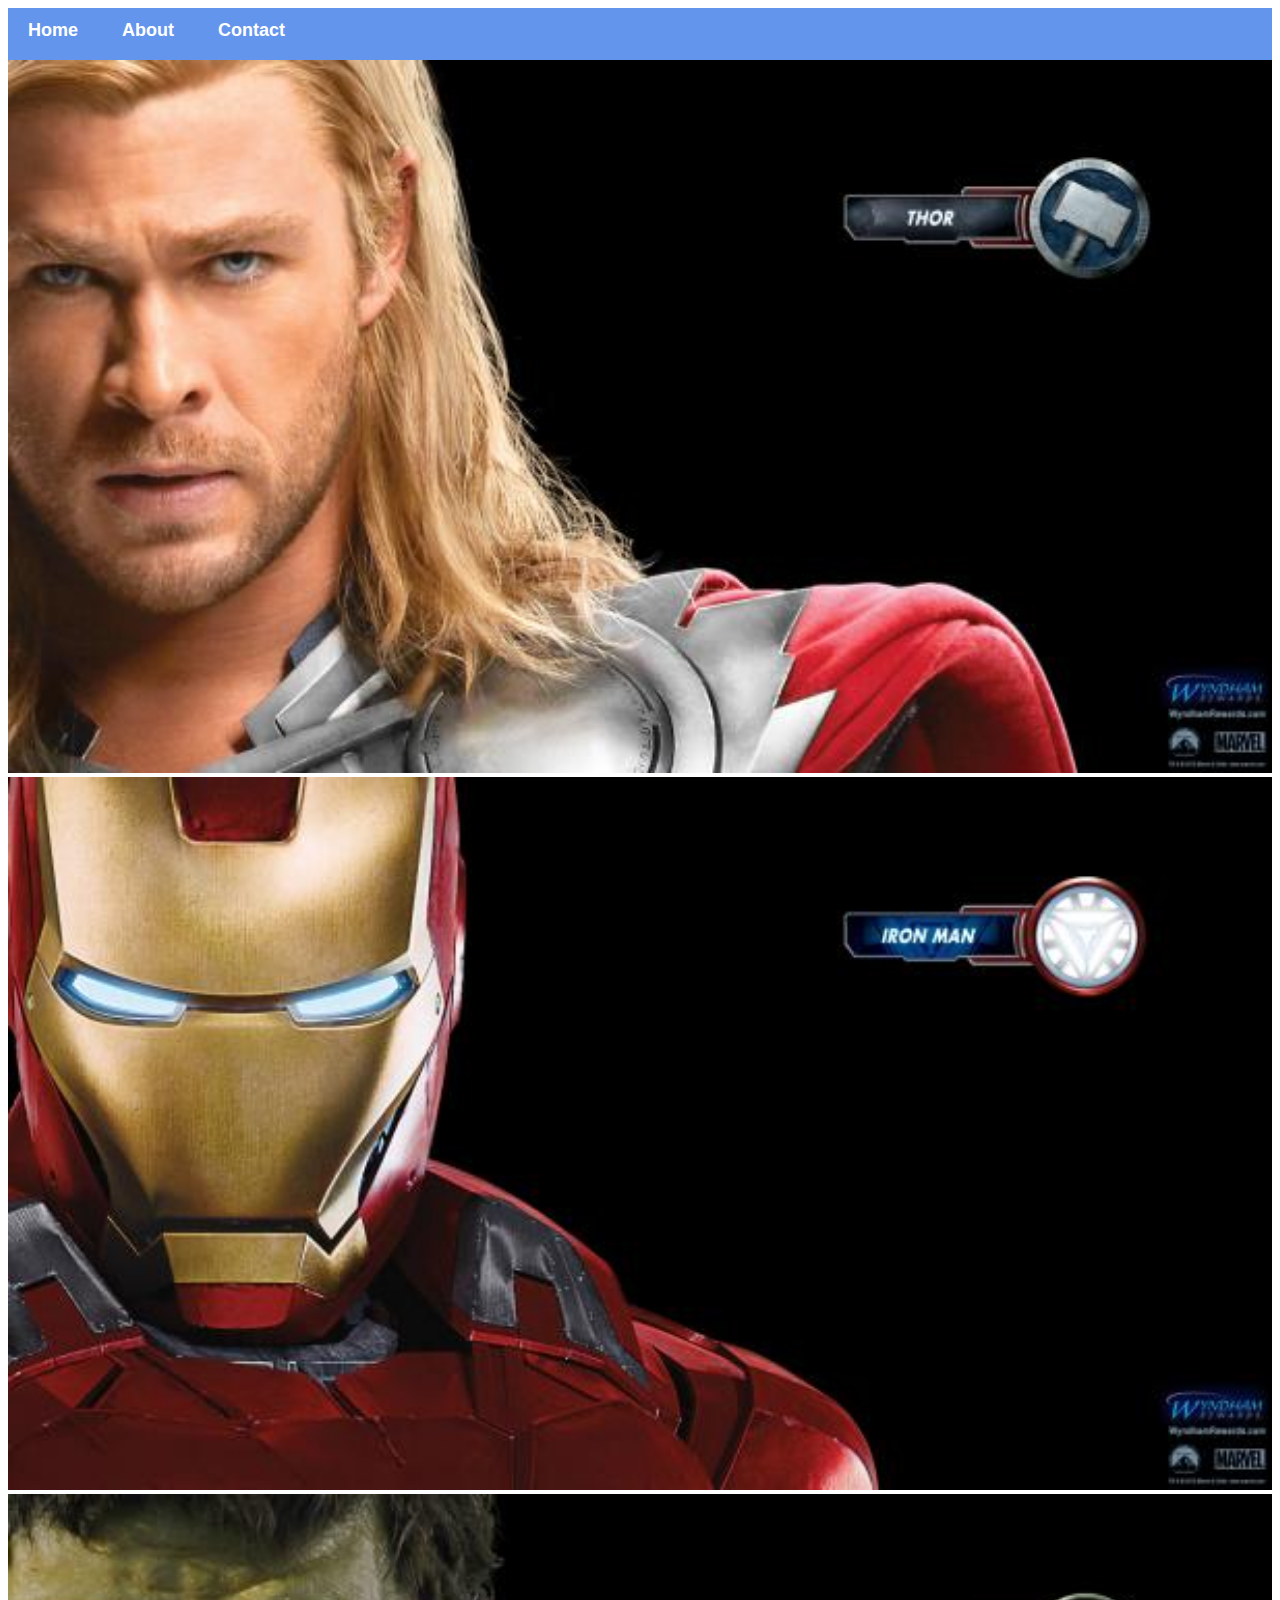
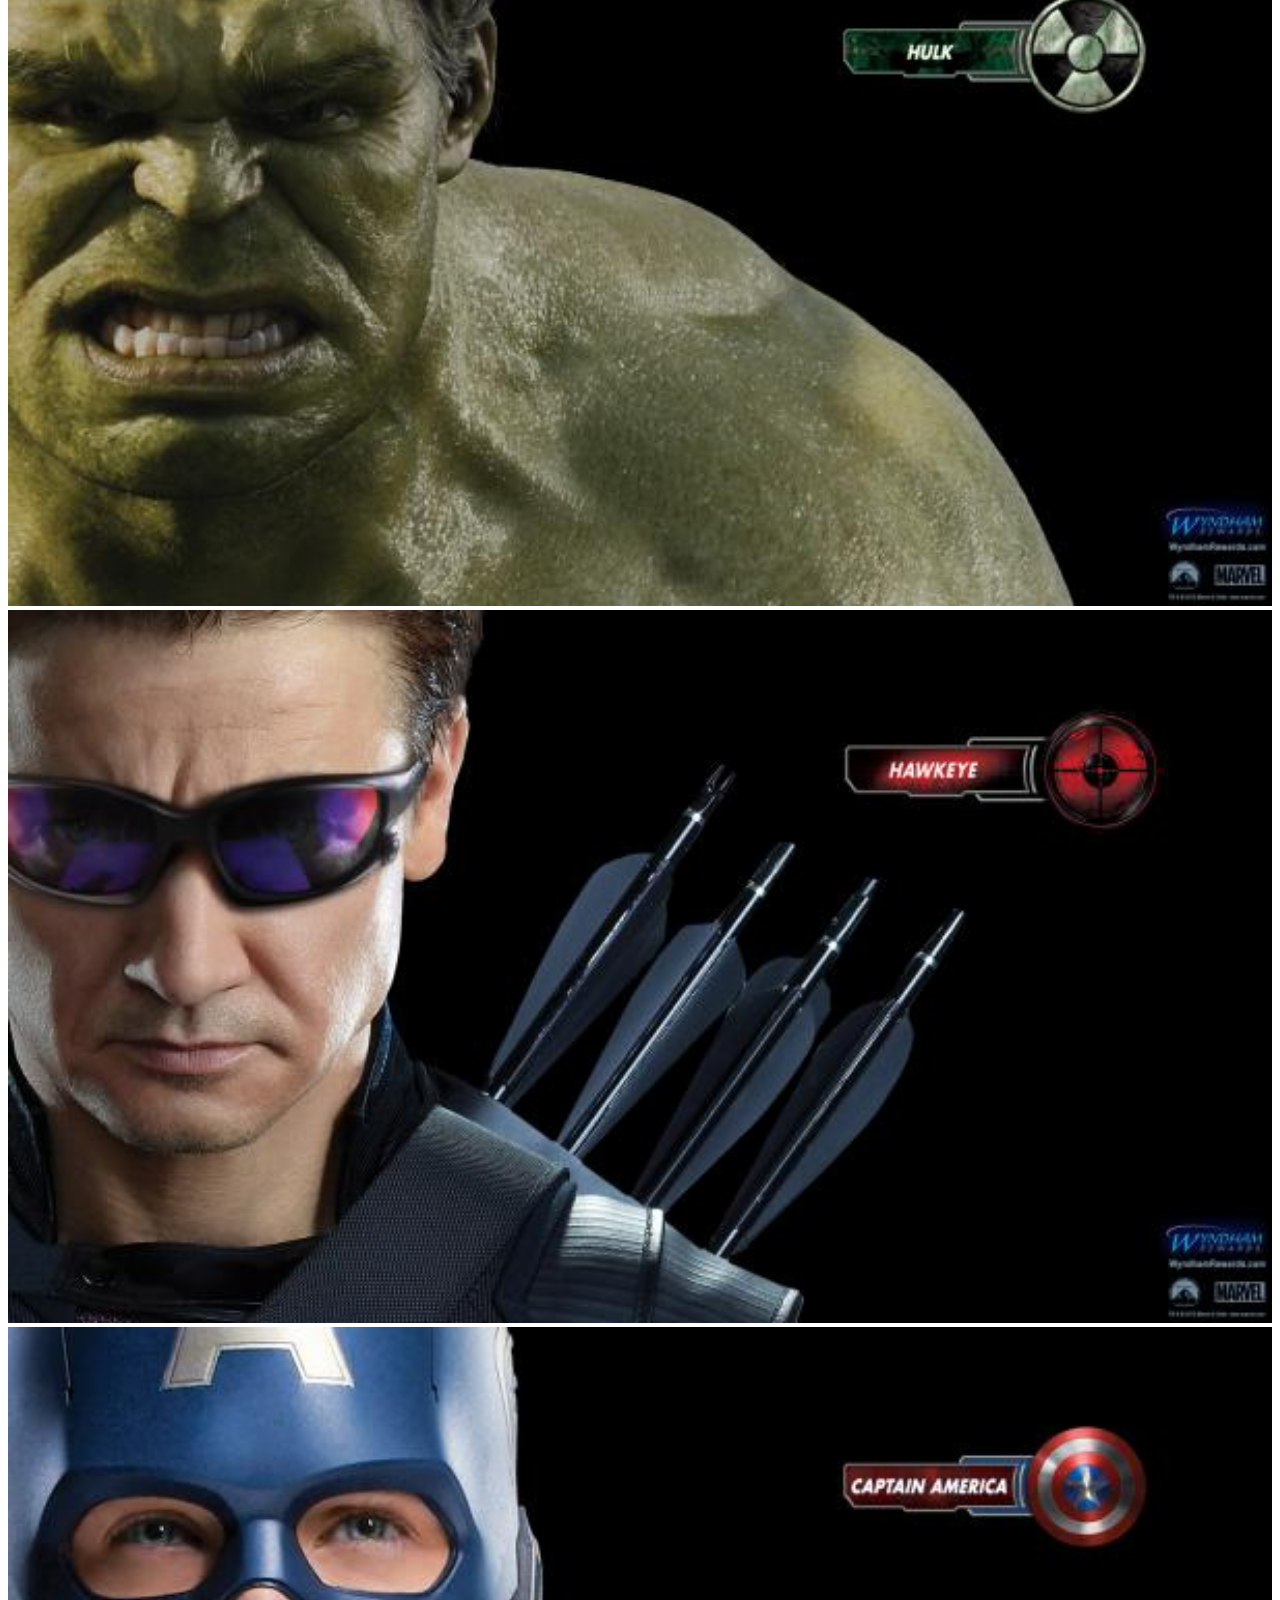
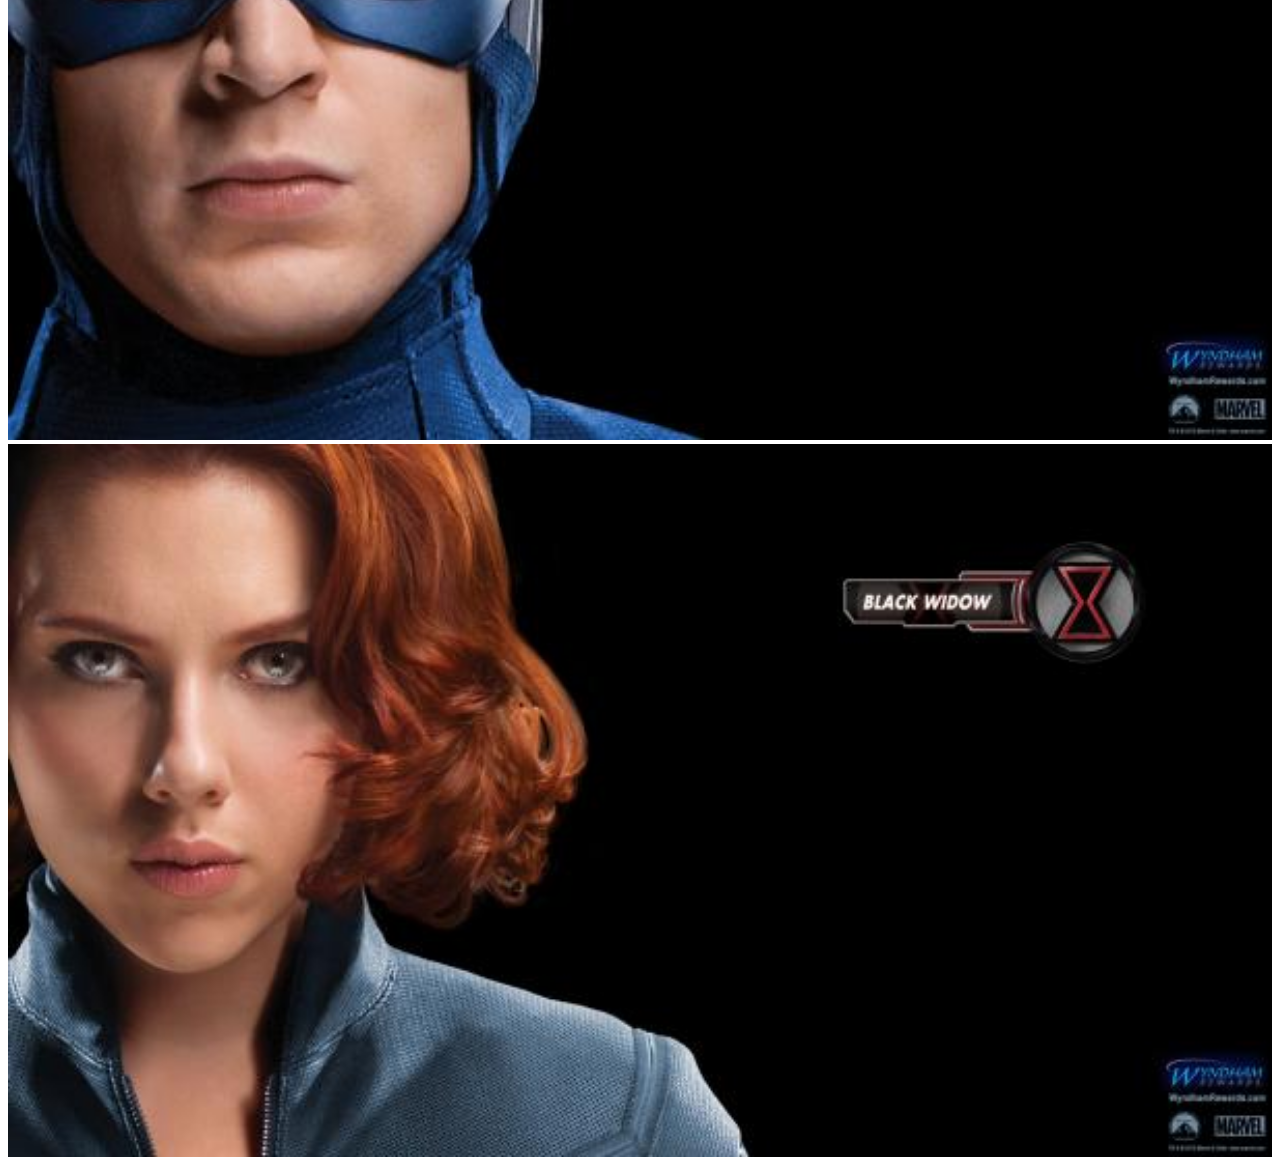
<file: Vee-Avenger-App/index.html>
<!DOCTYPE html>
<html>
<head>
    <link rel="stylesheet" href="style.css">
</head>
<body>
    <div id="menu">
        <a href="index.html">Home</a>
        <a href="about.html">About</a>
        <a href="contact.html">Contact</a>
    </div>
    <div class="gallery">
        <a href="avenger-1.html"><img src="images/avengers_01.jpg"/></a>
        <a href="avenger-2.html"><img src="images/avengers_02.jpg"/></a>
        <a href="avenger-3.html"><img src="images/avengers_03.jpg"/></a>
        <a href="avenger-4.html"><img src="images/avengers_04.jpg"/></a>
        <a href="avenger-5.html"><img src="images/avengers_05.jpg"/></a>
        <a href="avenger-6.html"><img src="images/avengers_06.jpg"/></a>
    </div>
</body>
</html>
</file>
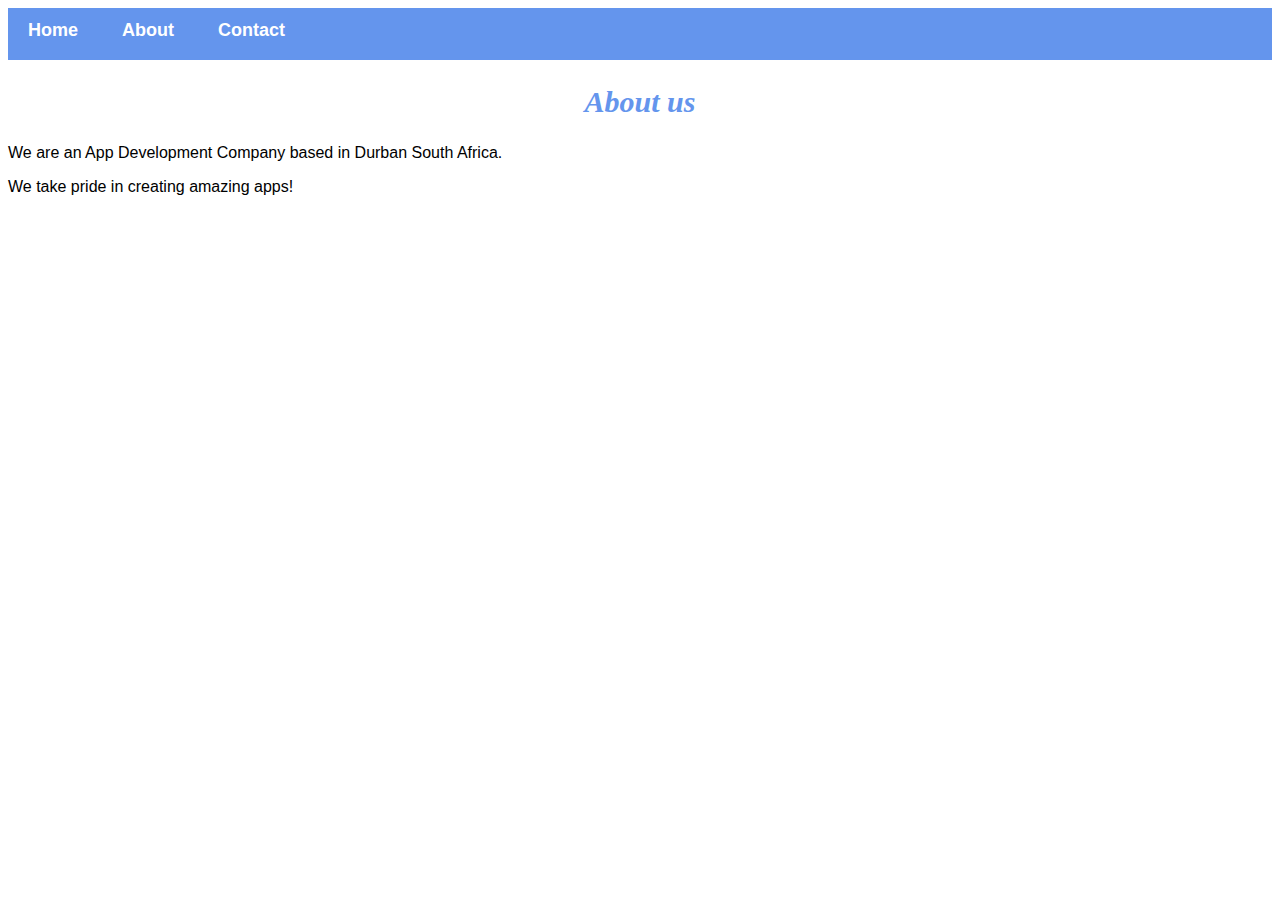
<file: Vee-Avenger-App/about.html>
<!DOCTYPE html>
<html>
    <head>
        <link rel="stylesheet" href="style.css">
    </head>
    <body>
        <div id="menu">
            <a href="index.html">Home</a>
            <a href="about.html">About</a>
            <a href="contact.html">Contact</a>
        </div>
        <h2>About us</h2>
        <p>We are an App Development Company based in Durban South Africa.</p>
        <p>We take pride in creating amazing apps!</p>
    </body>
</html>
</file>
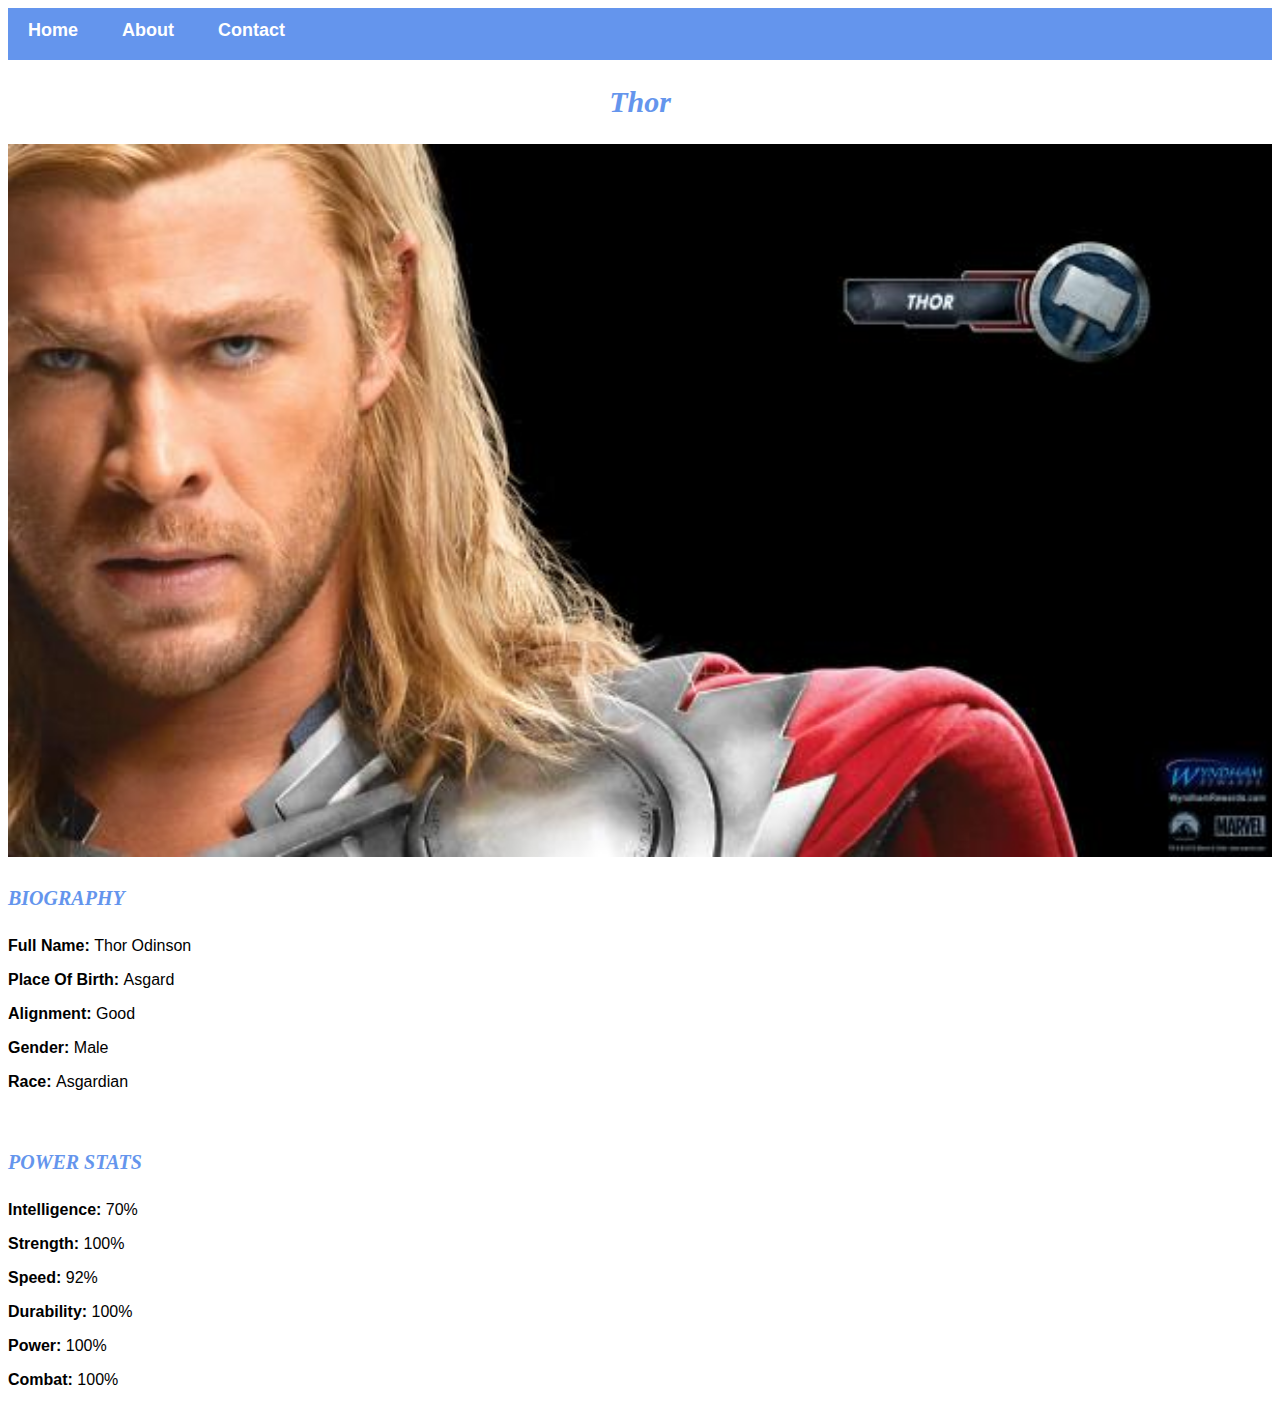
<file: Vee-Avenger-App/avenger-1.html>
<!DOCTYPE html>
<html>
<head>
    <link rel="stylesheet" href="style.css">
</head>
<body>
    <div id="menu">
        <a href="index.html">Home</a>
        <a href="about.html">About</a>
        <a href="contact.html">Contact</a>
    </div>
    <h2>Thor</h2>
    <div class="gallery">
        <img src="images/avengers_01.jpg"/>
    </div>
    <h4>BIOGRAPHY</h4>
    <p><b>Full Name: </b> Thor Odinson</p>
    <p><b>Place Of Birth: </b> Asgard</p>
    <p><b>Alignment:</b> Good</p>
    <p><b>Gender: </b> Male</p>
    <p><b>Race: </b> Asgardian</p>
    <br/>
    <h4>POWER STATS</h4>
    <p><b>Intelligence: </b> 70%</p>
    <p><b>Strength: </b> 100%</p>
    <p><b>Speed: </b> 92%</p>
    <p><b>Durability: </b> 100%</p>
    <p><b>Power: </b> 100%</p>
    <p><b>Combat: </b> 100%</p>
</body>
</html>
</file>
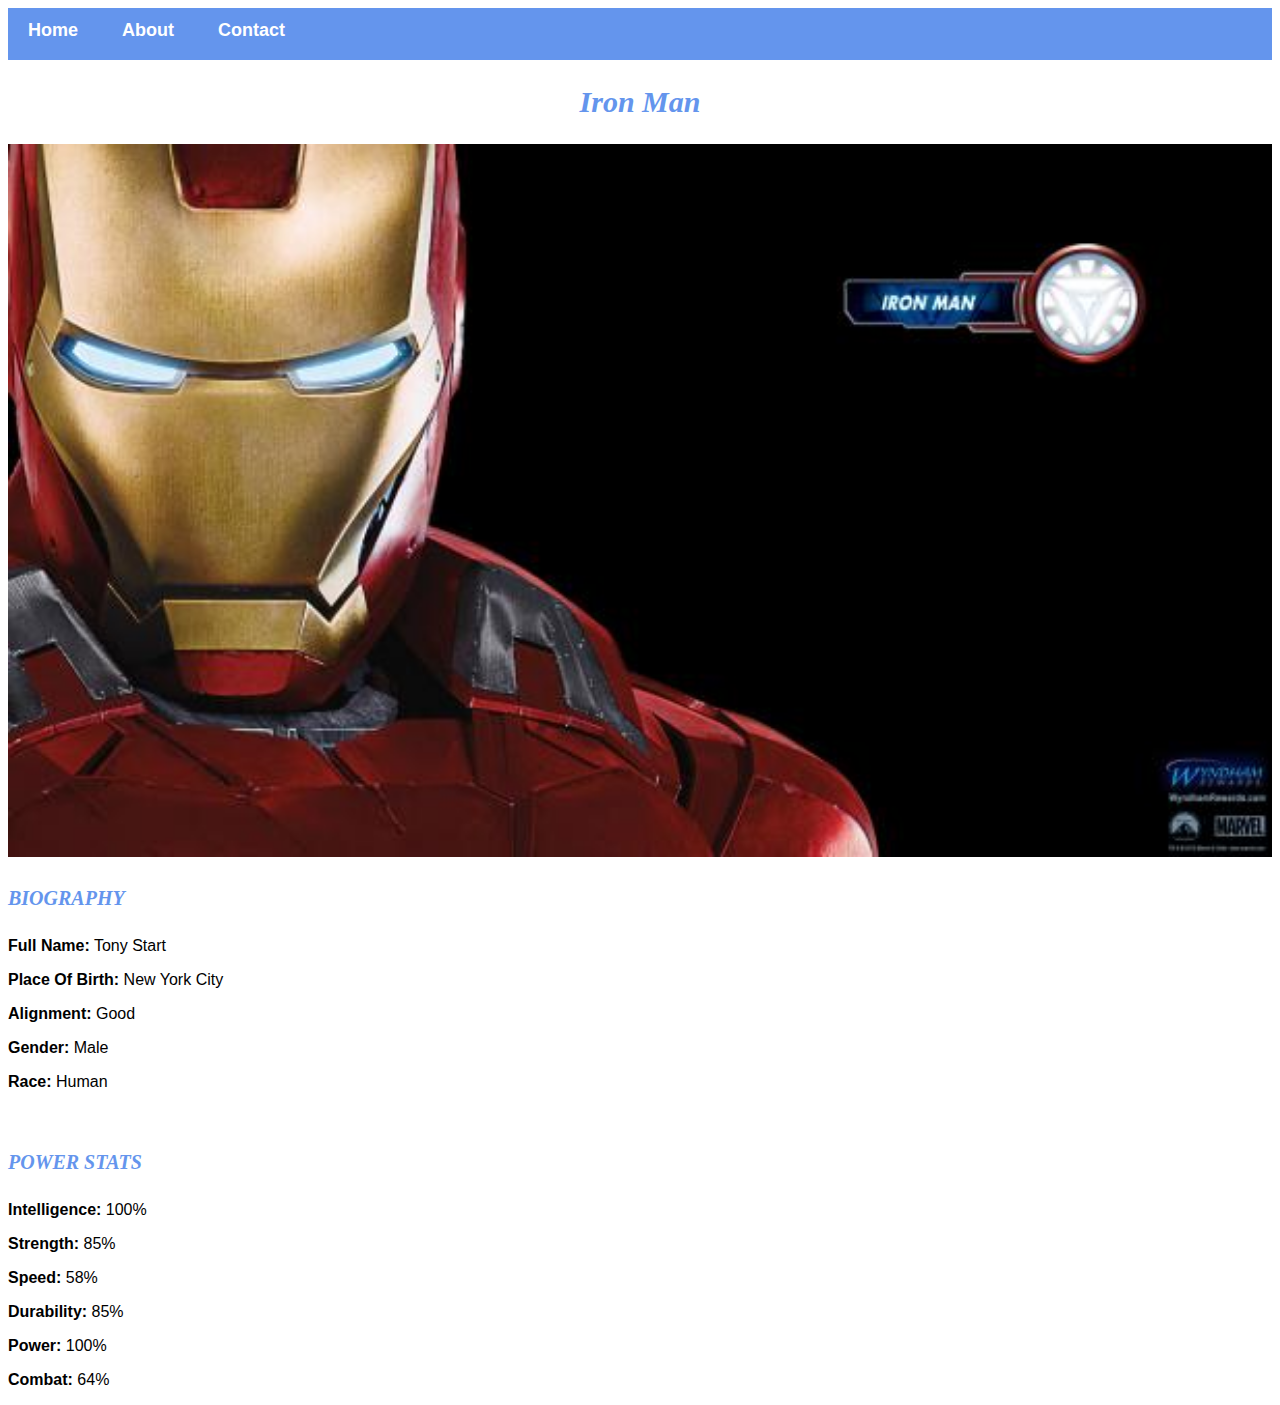
<file: Vee-Avenger-App/avenger-2.html>
<!DOCTYPE html>
<html>
<head>
    <link rel="stylesheet" href="style.css">
</head>
<body>
    <div id="menu">
        <a href="index.html">Home</a>
        <a href="about.html">About</a>
        <a href="contact.html">Contact</a>
    </div>
    <h2>Iron Man</h2>
    <div class="gallery">
        <img src="images/avengers_02.jpg"/>
    </div>
    <h4>BIOGRAPHY</h4>
    <p><b>Full Name:</b> Tony Start</p>
    <p><b>Place Of Birth:</b> New York City</p>
    <p><b>Alignment:</b> Good</p>
    <p><b>Gender:</b> Male</p>
    <p><b>Race:</b> Human</p>
    <br/>
    <h4>POWER STATS</h4>
    <p><b>Intelligence:</b> 100%</p>
    <p><b>Strength:</b> 85%</p>
    <p><b>Speed:</b> 58%</p>
    <p><b>Durability:</b> 85%</p>
    <p><b>Power:</b> 100%</p>
    <p><b>Combat:</b> 64%</p>
</body>
</html>
</file>
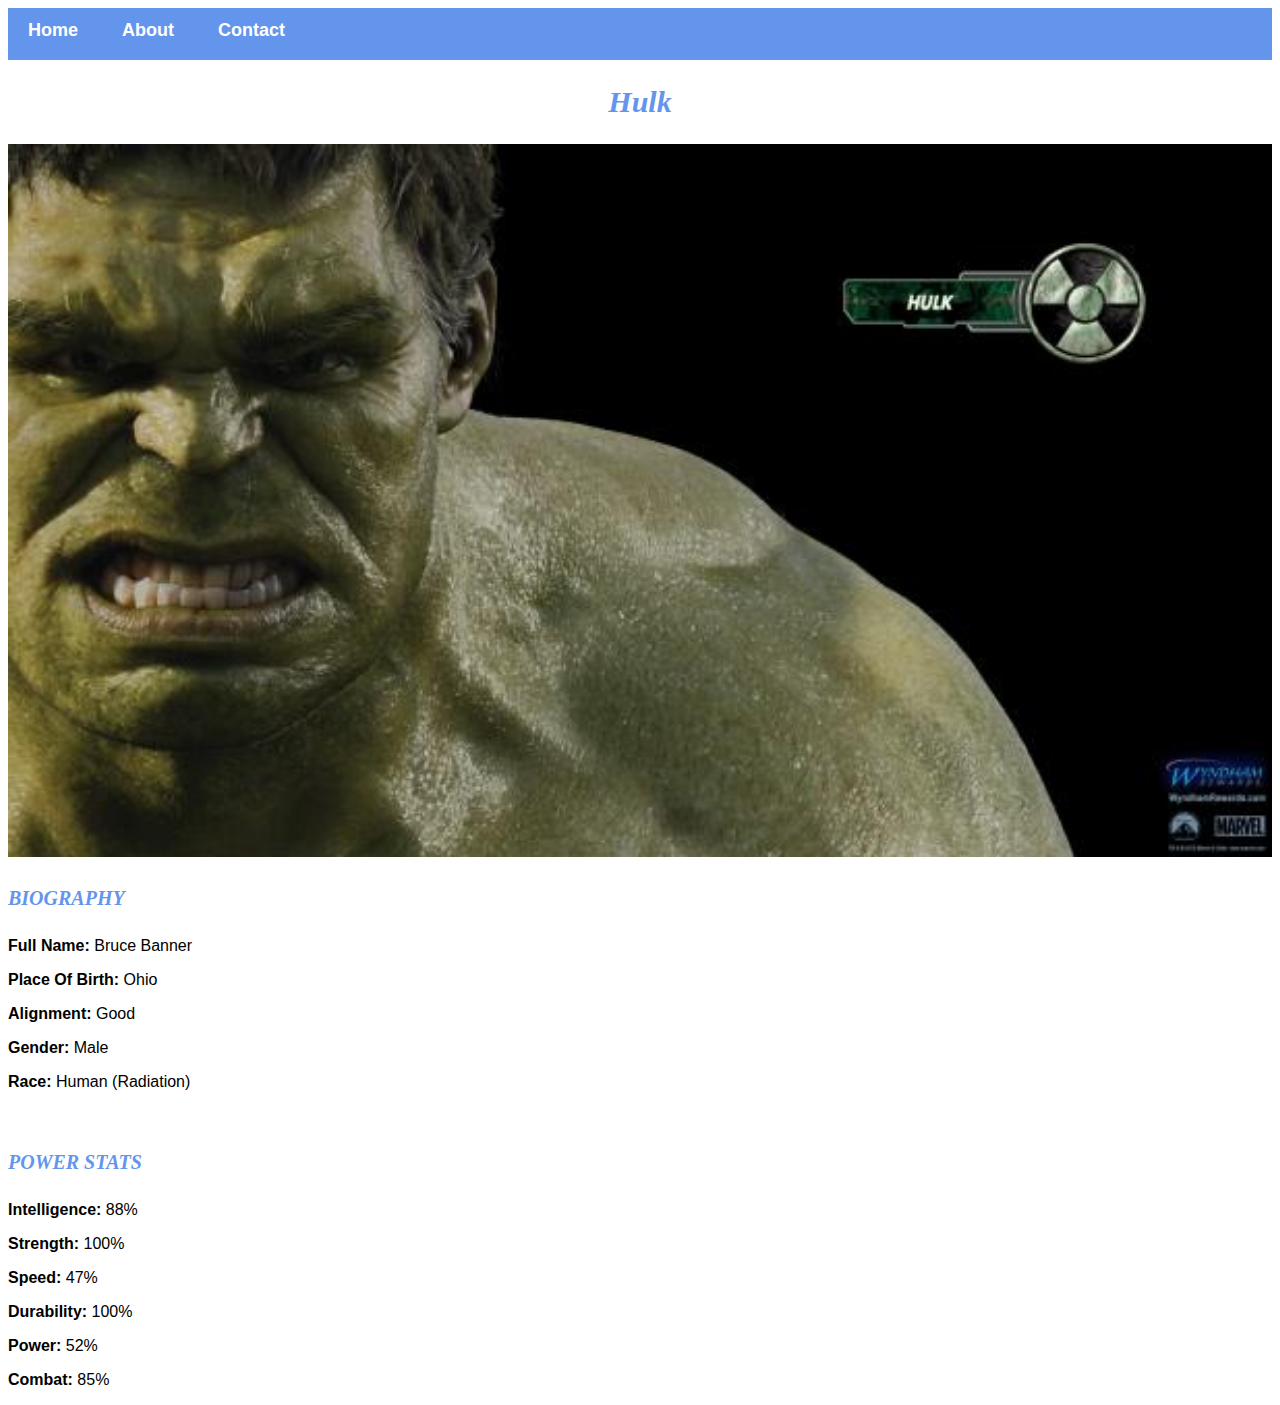
<file: Vee-Avenger-App/avenger-3.html>
<!DOCTYPE html>
<html>
<head>
    <link rel="stylesheet" href="style.css">
</head>
<body>
    <div id="menu">
        <a href="index.html">Home</a>
        <a href="about.html">About</a> 
        <a href="contact.html">Contact</a>
    </div>

    <h2>Hulk</h2>
    <div class="gallery">
        <img src="images/avengers_03.jpg"/>
    </div>
    <h4>BIOGRAPHY</h4>
    <p><b>Full Name: </b> Bruce Banner</p>
    <p><b>Place Of Birth: </b> Ohio</p>
    <p><b>Alignment: </b> Good</p>
    <p><b>Gender:</b> Male</p>
    <p><b>Race: </b> Human (Radiation)</p>
    <br/>
    <h4>POWER STATS</h4>
    <p><b>Intelligence: </b> 88%</p>
    <p><b>Strength: </b> 100%</p>
    <p><b>Speed: </b> 47%</p>
    <p><b>Durability:</b> 100%</p>
    <p><b>Power: </b> 52%</p>
    <p><b>Combat: </b> 85%</p>
</body>
</html>
</file>
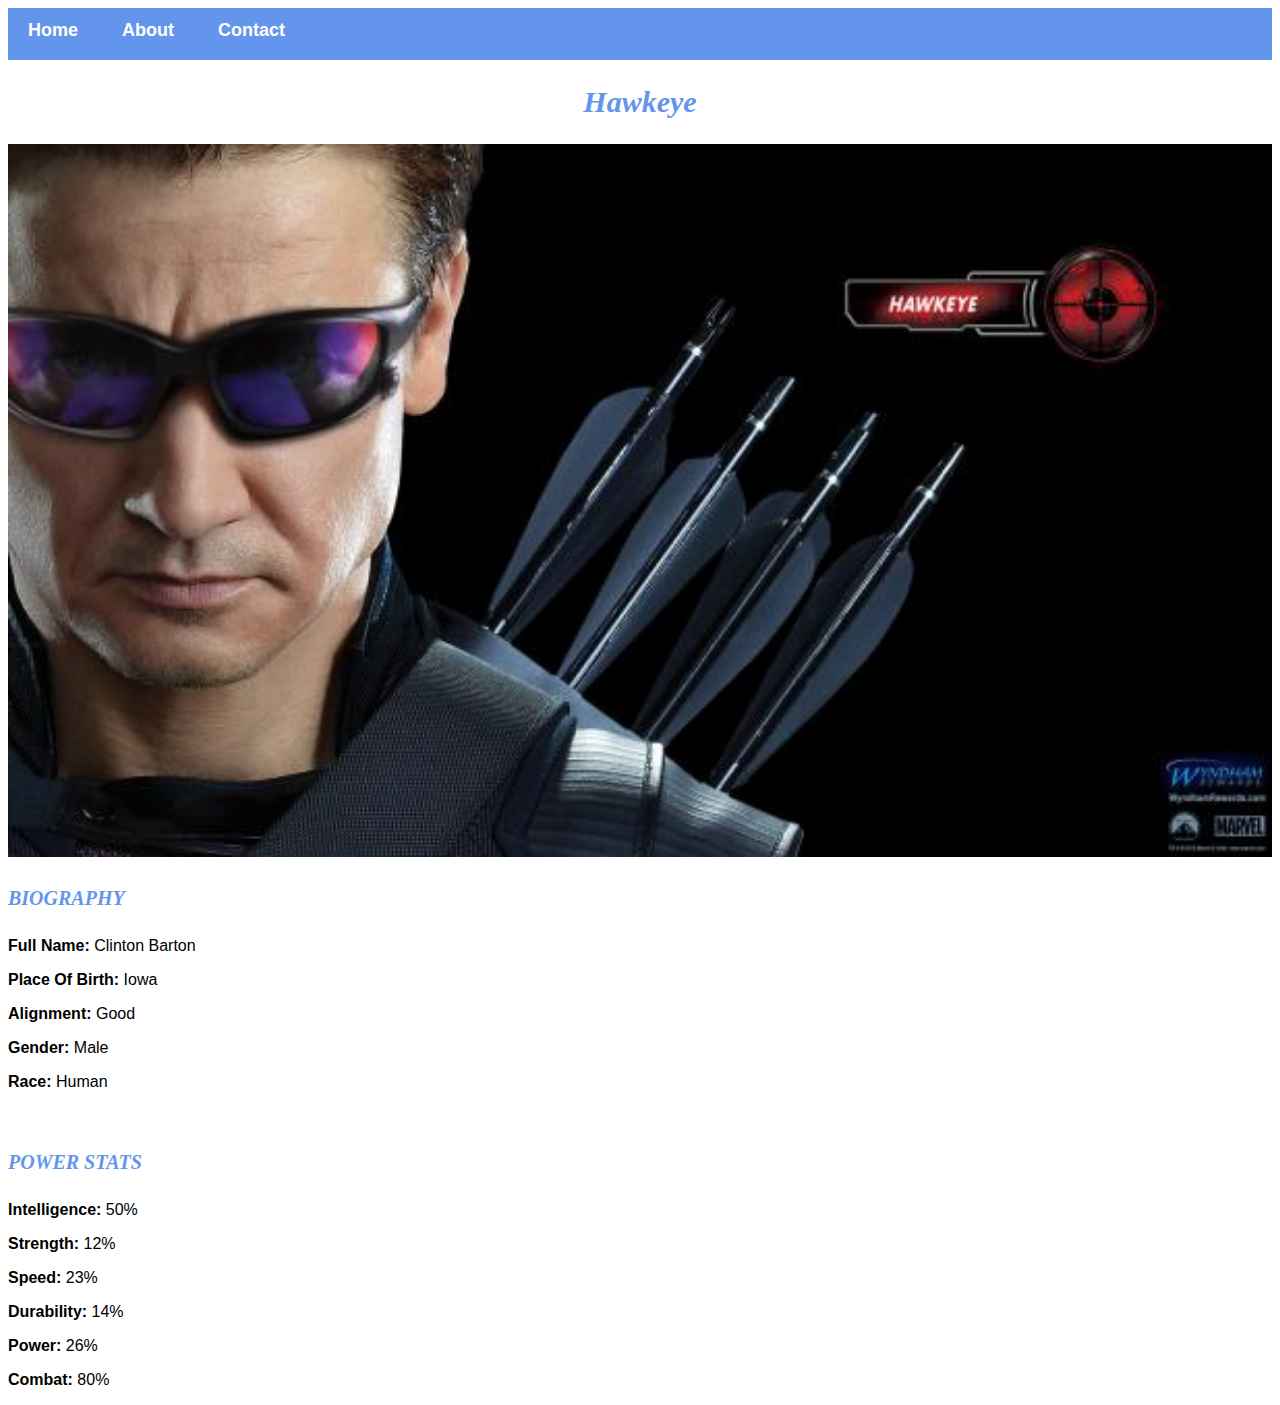
<file: Vee-Avenger-App/avenger-4.html>
<!DOCTYPE html>
<html>
<head>
    <link rel="stylesheet" href="style.css">
</head>
<body>
    <div id="menu">
        <a href="index.html">Home</a>
        <a href="about.html">About</a>
        <a href="contact.html">Contact</a>
    </div>
    <h2>Hawkeye</h2>
    <div class="gallery">
        <img src="images/avengers_04.jpg"/>
    </div>
    <h4>BIOGRAPHY</h4>
    <p><b>Full Name: </b> Clinton Barton</p>
    <p><b>Place Of Birth: </b> Iowa</p>
    <p><b>Alignment: </b> Good</p>
    <p><b>Gender: </b> Male</p>
    <p><b>Race: </b> Human</p>
    <br/>
    <h4>POWER STATS</h4>
    <p><b>Intelligence: </b> 50%</p>
    <p><b>Strength: </b> 12%</p>
    <p><b>Speed: </b> 23%</p>
    <p><b>Durability: </b> 14%</p>
    <p><b>Power: </b> 26%</p>
    <p><b>Combat: </b> 80%</p>
</body>
</html>
</file>
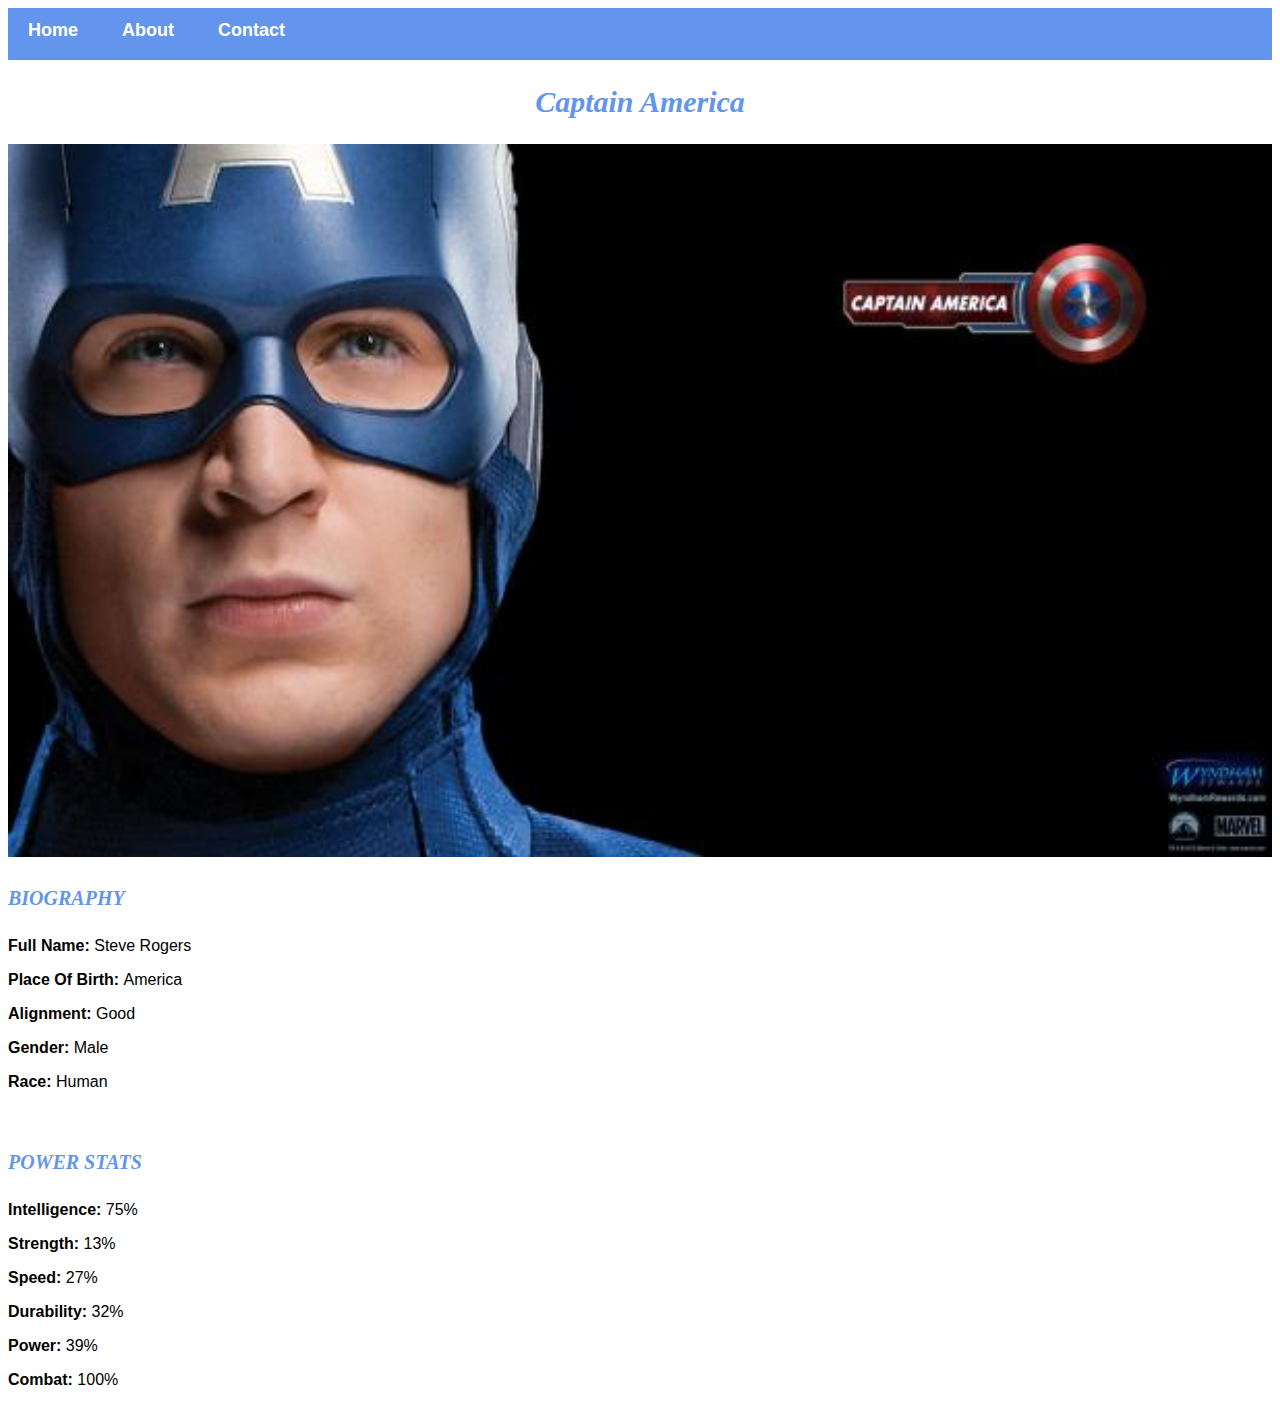
<file: Vee-Avenger-App/avenger-5.html>
<!DOCTYPE html>
<html>
<head>
    <link rel="stylesheet" href="style.css">
</head>
<body>
    <div id="menu">
    <a href="index.html">Home</a>
    <a href="about.html">About</a>
    <a href="contact.html">Contact</a>
    </div>
    <h2>Captain America</h2>
    <div class="gallery">
        <img src="images/avengers_05.jpg"/>
    </div>
    <h4>BIOGRAPHY</h4>
    <p><b>Full Name: </b> Steve Rogers</p>
    <p><b>Place Of Birth: </b> America</p>
    <p><b>Alignment: </b> Good</p>
    <p><b>Gender:</b> Male</p>
    <p><b>Race: </b> Human</p>
    <br/>
    <h4>POWER STATS</h4>
    <p><b>Intelligence: </b> 75%</p>
    <p><b>Strength: </b> 13%</p>
    <p><b>Speed: </b> 27%</p>
    <p><b>Durability: </b> 32%</p>
    <p><b>Power: </b> 39%</p>
    <p><b>Combat: </b> 100%</p>
</body>
</html>
</file>
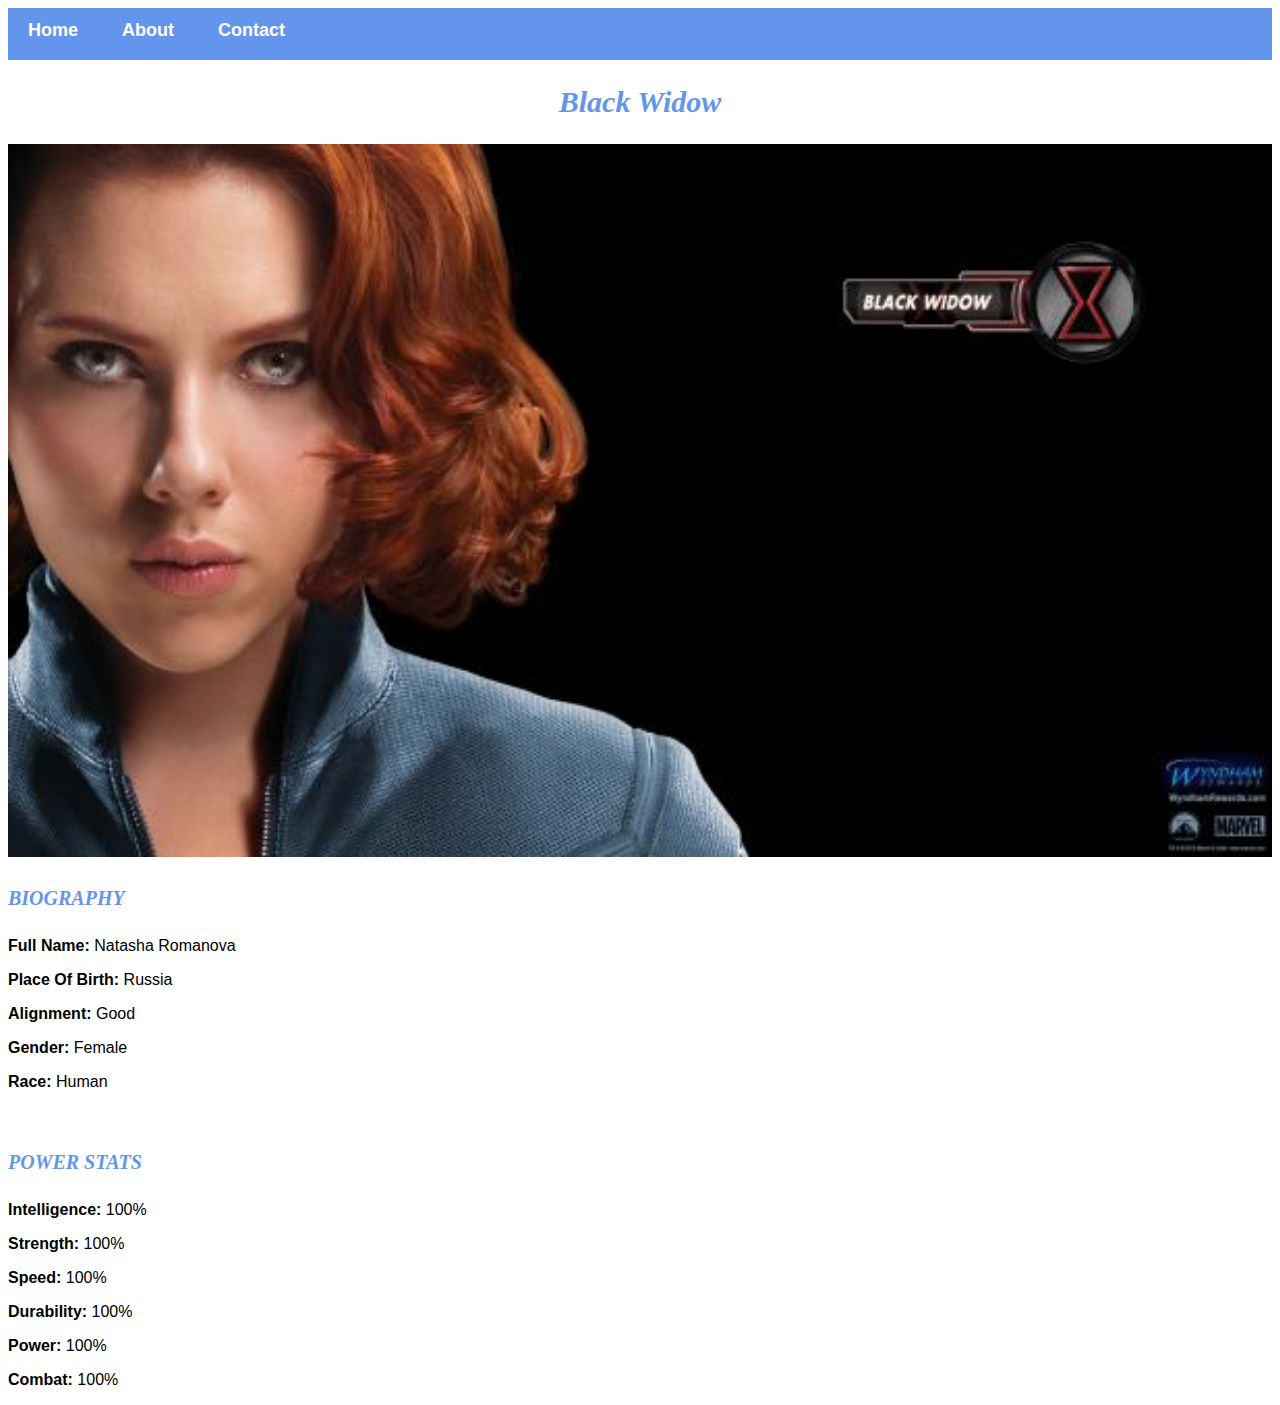
<file: Vee-Avenger-App/avenger-6.html>
<!DOCTYPE html>
<html>
<head>
    <link rel="stylesheet" href="style.css">
</head>
<body>
    <div id="menu">
    <a href="index.html">Home</a>
    <a href="about.html">About</a>
    <a href="contact.html">Contact</a>
    </div>
    <h2>Black Widow</h2>
    <div class="gallery">
        <img src="images/avengers_06.jpg"/>
    </div>
    <h4>BIOGRAPHY</h4>
    <p><b>Full Name: </b> Natasha Romanova</p>
    <p><b>Place Of Birth: </b> Russia</p>
    <p><b>Alignment: </b> Good</p>
    <p><b>Gender: </b> Female</p>
    <p><b>Race: </b> Human</p>
    <br/>
    <h4>POWER STATS</h4>
    <p><b>Intelligence: </b> 100%</p>
    <p><b>Strength: </b> 100%</p>
    <p><b>Speed: </b> 100%</p>
    <p><b>Durability: </b> 100%</p>
    <p><b>Power: </b> 100%</p>
    <p><b>Combat: </b> 100%</p>
</body>
</html>
</file>
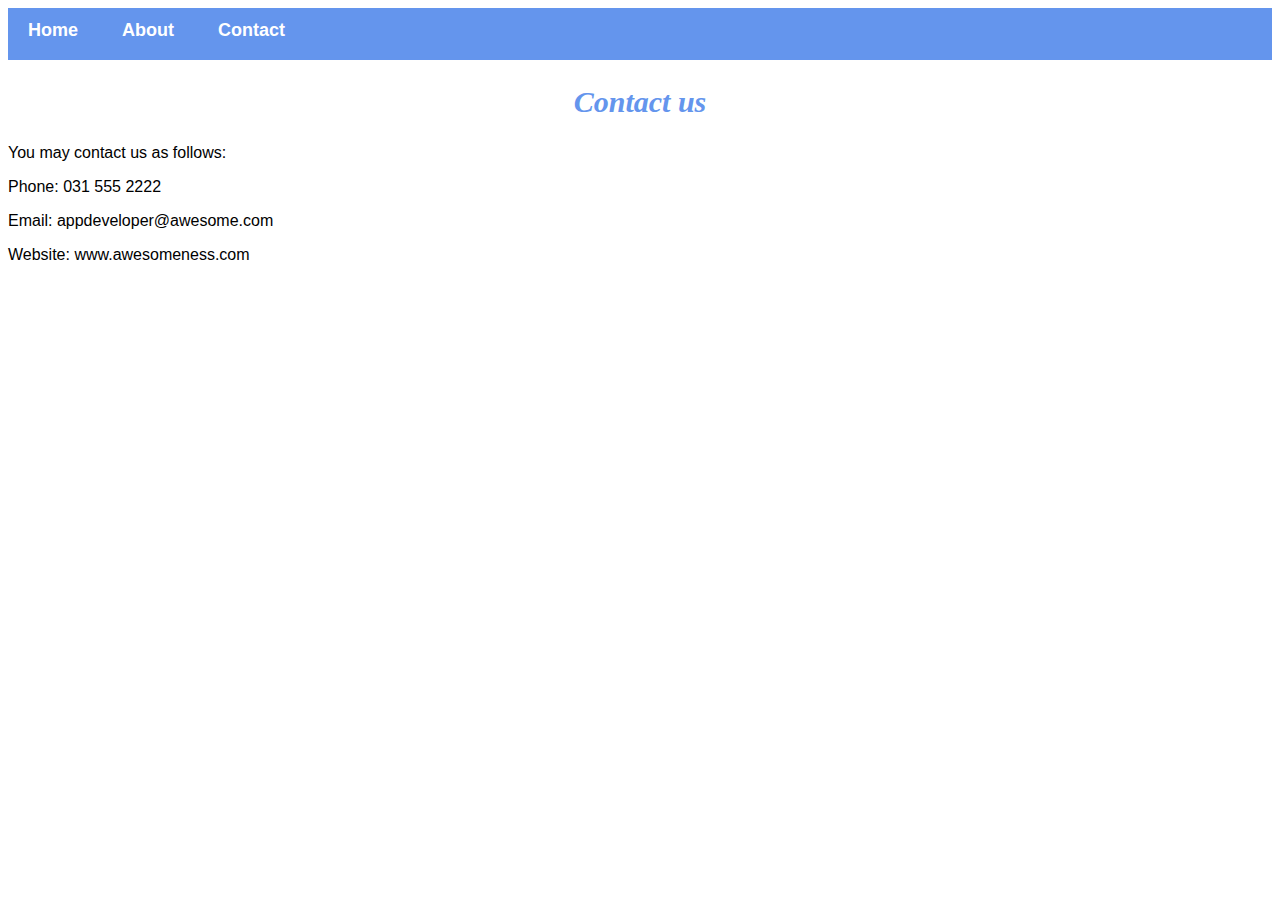
<file: Vee-Avenger-App/contact.html>
<!DOCTYPE html>
<html>
<head>
    <link rel="stylesheet" href="style.css">
</head>
<body>
    <div id="menu">
        <a href="index.html">Home</a>
        <a href="about.html">About</a>
        <a href="contact.html">Contact</a>
    </div>
    <h2>Contact us</h2>
    <p>You may contact us as follows:</p>
    <p>Phone: 031 555 2222</p>
    <p>Email: appdeveloper@awesome.com</p>
    <p> Website: www.awesomeness.com</p>
</body>
</html>
</file>
<file: Vee-Avenger-App/style.css>
.gallery img {
    width: 100%;
}

h2{
    font-family: Impact, fantasy;
    text-align: center;
    font-size: 30px;
    color: cornflowerblue;
    font-style: italic;
}

h4{
    font-family: Impact,fantasy;
    font-size: 20px;
    font-style: italic;
    color: cornflowerblue;
}

p{
    font-family: Helvetica, sans-serif;
}

#menu{
    width: 100%;
    height: 40px;
    background-color: cornflowerblue;
    padding-top: 12px;
}

#menu a{
    color: #ffffff;
    font-family: Helvetics, sans-serif;
    font-size: 18px;
    text-decoration: none;
    font-weight: 800;
    padding-left: 20px;
    padding-right: 20px;
}

#menu a:hover{
    color: #50776d
}
</file>
